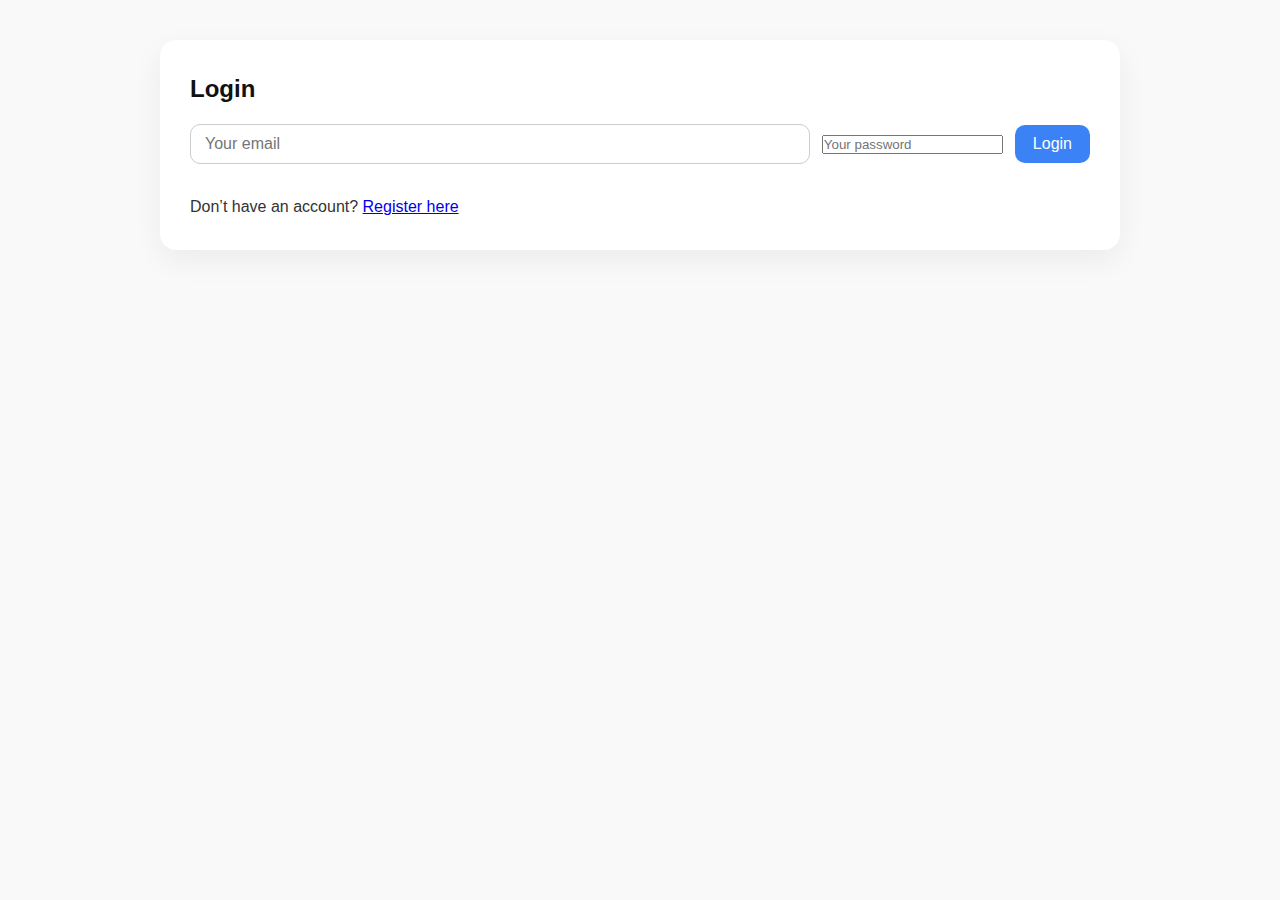
<file: templates/login.html>
<!DOCTYPE html>
<html lang="en">
<head>
    <meta charset="UTF-8">
    <title>Login - Smart Task Tracker</title>
    <link rel="stylesheet" href="/static/style.css">
</head>
<body>
<div class="container">
    <h2>Login</h2>
    <form method="post" action="/login">
        <input type="email" name="email" placeholder="Your email" required>
        <input type="password" name="password" placeholder="Your password" required>
        <button type="submit">Login</button>
    </form>
    <p>Don’t have an account? <a href="/register">Register here</a></p>
</div>
</body>
</html>
</file>
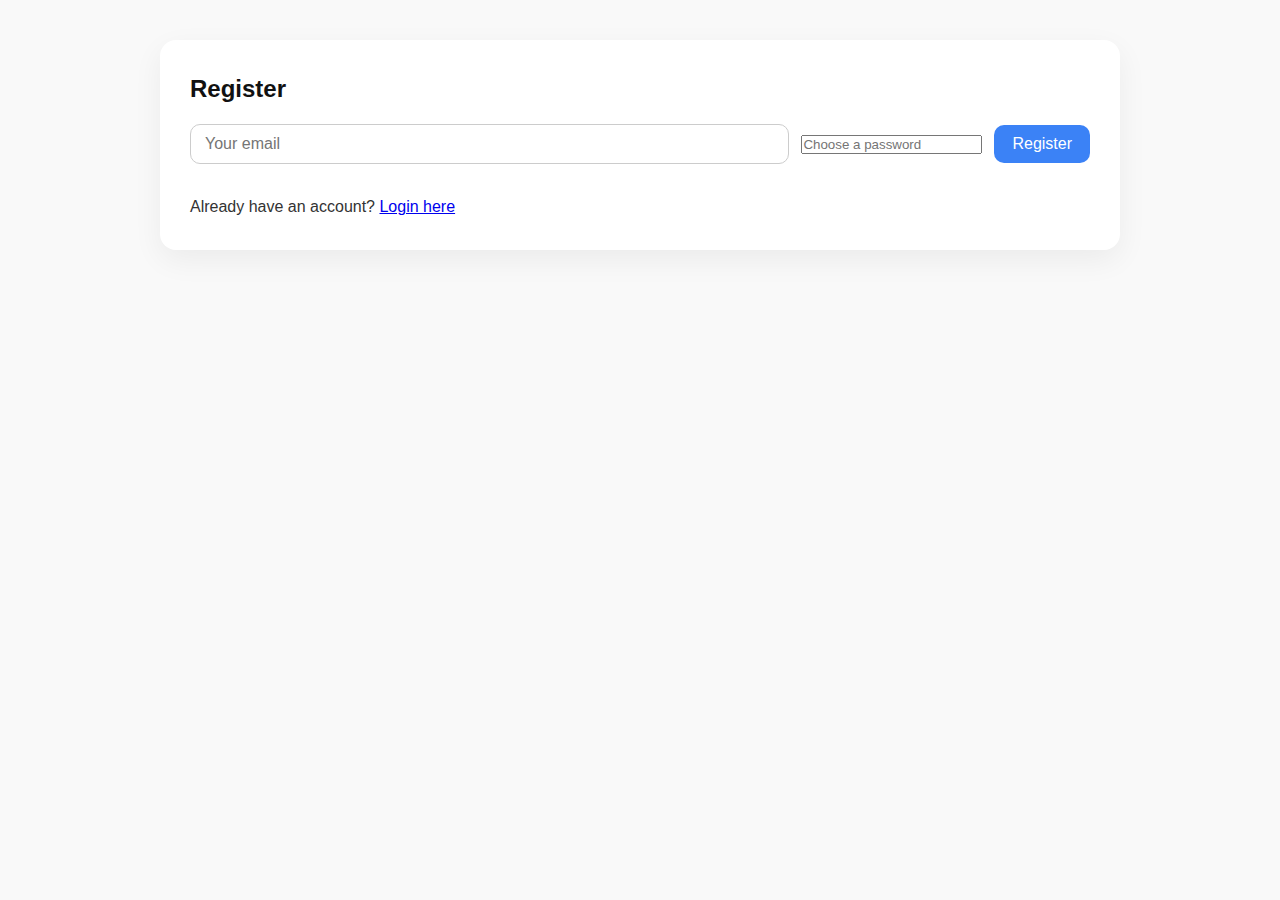
<file: templates/register.html>
<!DOCTYPE html>
<html lang="en">
<head>
    <meta charset="UTF-8">
    <title>Register - Smart Task Tracker</title>
    <link rel="stylesheet" href="/static/style.css">
</head>
<body>
<div class="container">
    <h2>Register</h2>
    <form method="post" action="/register">
        <input type="email" name="email" placeholder="Your email" required>
        <input type="password" name="password" placeholder="Choose a password" required>
        <button type="submit">Register</button>
    </form>
    <p>Already have an account? <a href="/login">Login here</a></p>
</div>
</body>
</html>
</file>
<file: static/style.css>
/* Global Reset */
* {
    margin: 0;
    padding: 0;
    box-sizing: border-box;
}

body {
    font-family: 'Poppins', sans-serif;
    background-color: #f9f9f9;
    color: #333;
    line-height: 1.6;
    transition: background 0.3s ease, color 0.3s ease;
}

/* Container */
.container {
    max-width: 960px;
    margin: 40px auto;
    background: #fff;
    border-radius: 16px;
    box-shadow: 0 10px 30px rgba(0, 0, 0, 0.06);
    padding: 30px;
}

/* Headings */
h1, h2, h3 {
    color: #111;
    margin-bottom: 16px;
}

/* Forms */
form {
    margin-bottom: 30px;
    display: flex;
    flex-wrap: wrap;
    gap: 12px;
    align-items: center;
}

form input[type="text"],
form input[type="date"],
form input[type="email"],
form select {
    padding: 10px 14px;
    font-size: 16px;
    border: 1px solid #ccc;
    border-radius: 10px;
    flex: 1;
    min-width: 140px;
}

form button {
    background: #3b82f6;
    color: white;
    padding: 10px 18px;
    border: none;
    border-radius: 10px;
    font-size: 16px;
    cursor: pointer;
    transition: background 0.3s ease;
}

form button:hover {
    background: #2563eb;
}

/* Task List */
.task-list {
    list-style: none;
    margin-top: 20px;
}

.task {
    background: #f4f4f4;
    border-radius: 12px;
    padding: 16px;
    margin-bottom: 14px;
    transition: background 0.3s;
}

.task.done {
    background: #d1fae5;
    border-left: 6px solid #10b981;
}

.task.overdue {
    background: #fee2e2;
    border-left: 6px solid #ef4444;
}

.task.due-today {
    background: #fef9c3;
    border-left: 6px solid #eab308;
}

.task-header {
    display: flex;
    justify-content: space-between;
    align-items: center;
    margin-bottom: 8px;
}

.task-tags {
    font-size: 13px;
    color: #888;
}

.task-meta {
    font-size: 14px;
    color: #666;
    margin-bottom: 8px;
}

.task-actions a.btn {
    margin-right: 8px;
    text-decoration: none;
    padding: 6px 10px;
    border-radius: 8px;
    font-weight: 500;
    font-size: 14px;
    display: inline-block;
}

.complete-btn {
    background: #10b981;
    color: white;
}
.complete-btn:hover {
    background: #059669;
}
.edit-btn {
    background: #3b82f6;
    color: white;
}
.edit-btn:hover {
    background: #2563eb;
}
.delete-btn {
    background: #ef4444;
    color: white;
}
.delete-btn:hover {
    background: #dc2626;
}

/* Filters */
.filters {
    margin-bottom: 25px;
    display: flex;
    gap: 10px;
    flex-wrap: wrap;
}

/* Theme Toggle */
.theme-toggle {
    float: right;
    margin-bottom: 10px;
    background: #6b7280;
    color: white;
    border: none;
    padding: 8px 14px;
    border-radius: 10px;
    cursor: pointer;
    font-weight: 500;
}

.theme-toggle:hover {
    background: #4b5563;
}

/* AI Assistant UI */
#chat-form {
    display: flex;
    gap: 10px;
    margin-top: 20px;
}

#chat-form input[type="text"] {
    flex: 1;
    padding: 10px 14px;
    border: 1px solid #ccc;
    border-radius: 10px;
}

#chat-form button {
    background: #6366f1;
    color: white;
    border: none;
    padding: 10px 18px;
    border-radius: 10px;
    cursor: pointer;
}

#chat-form button:hover {
    background: #4f46e5;
}

#response {
    margin-top: 10px;
    background: #f1f1f1;
    padding: 14px;
    border-radius: 10px;
}

/* Back Button */
.back-btn {
    display: inline-block;
    margin-top: 20px;
    padding: 8px 14px;
    background: #6b7280;
    color: white;
    border-radius: 8px;
    text-decoration: none;
}

.back-btn:hover {
    background: #4b5563;
}

/* Voice Input Button */
.voice-input-group {
    display: flex;
    gap: 8px;
    align-items: center;
    flex: 1;
}

.voice-input-group input {
    flex: 1;
}

.voice-input-group button {
    background: #9333ea;
    color: white;
    border: none;
    padding: 10px;
    border-radius: 10px;
    cursor: pointer;
}

.voice-input-group button:hover {
    background: #7e22ce;
}

/* Dark Mode */
body.dark {
    background-color: #1f2937;
    color: #f3f4f6;
}

body.dark .container {
    background-color: #374151;
}

body.dark h1, body.dark h2, body.dark h3 {
    color: #fff;
}

body.dark .task {
    background-color: #4b5563;
    color: #f3f4f6;
}

body.dark form input,
body.dark form select,
body.dark #chat-form input {
    background-color: #1e293b;
    color: #f3f4f6;
    border: 1px solid #64748b;
}

body.dark #response {
    background-color: #334155;
    color: #f3f4f6;
}
</file>
